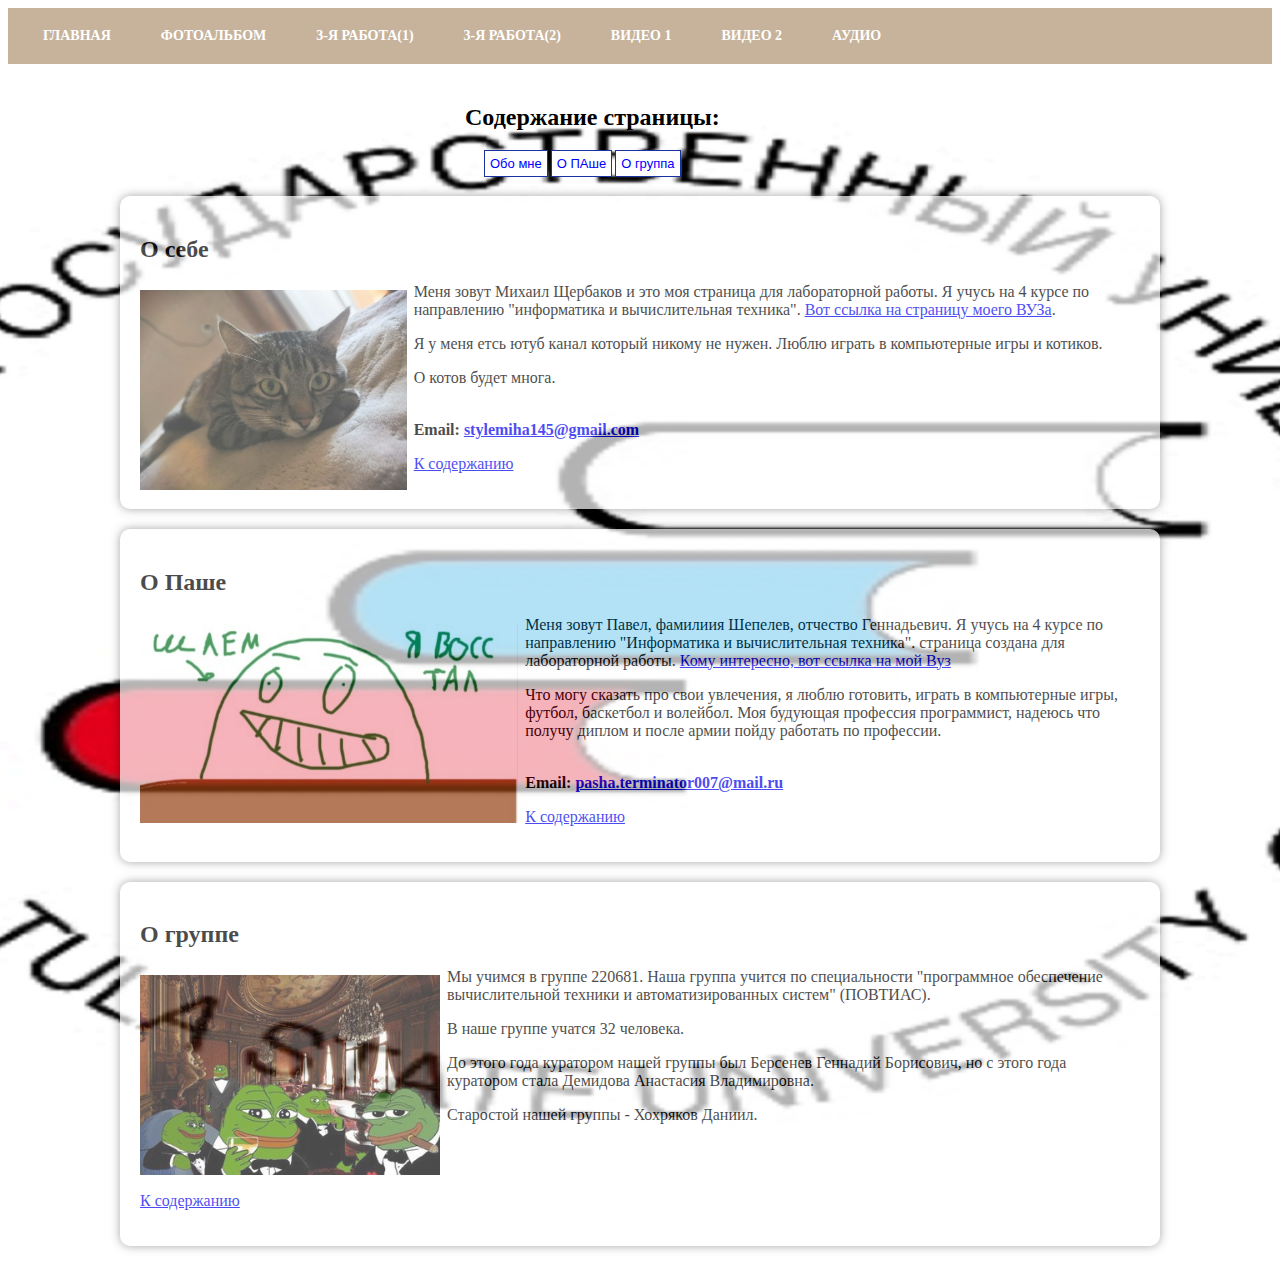
<file: web/index.html>
<!DOCTYPE html>
<html>
<head>
  <meta charset="utf-8" />
  <link rel="stylesheet" type="text/css" href="style.css">
  <style>
		body{
			 background-image: url(tsutula21.jpg);
       background-repeat: no-repeat;
       background-position: center center;
  
		}
	</style>
  <title>2 задание</title>
</head>
<body>
  <main>
    <header>
      <nav id="menu1">
        <ul>
          <li><a href="index.html">Главная</a></li>
          <li><a href="album.html">Фотоальбом</a></li>
          <li><a href="table.html">3-я работа(1)</a></li>
          <li><a href="album2.html">3-я работа(2)</a></li>
          <li><a href="video1.html">Видео 1</a></li>
          <li><a href="video2.html">Видео 2</a></li>
          <li><a href="audio.html">Аудио</a></li>
        </ul>
      </nav>
    </header>
    <div id="content">
      <h2>Содержание страницы:</h2>
    <ul>
      <li><a href=#about_me>Обо мне</a></li>
      <li><a href=#about_notme> О ПАше</a></li>
      <li><a href=#about_group>О группа</a></li>
    </ul>
  </div>
  <div class="clearfix"></div>
    <div class="post">
      <h2 id="about_me">О себе</h2>
    <img  src="x9abfdDWRYE.jpg" alt="мое фото">
    <p>
      Меня зовут Михаил Щербаков и это моя страница для лабораторной работы. Я учусь на 4 курсе по направлению "информатика и вычислительная техника". <a href="https://tsu.tula.ru/">Вот ссылка на страницу моего ВУЗа</a>.</p>
    <p>Я у меня етсь ютуб канал который никому не нужен. Люблю играть в компьютерные игры и котиков.</p>
    <p>О котов будет многа.</p>
    <br><strong>Email: <a href="mailto:stylemiha145@gmail.com">stylemiha145@gmail.com</a></strong>
    <p><a href=#content>К содержанию</a></p>
    </div>
    <div class="post">
      <h2 id="about_me">О Паше</h2>
    <img  src="0fPwrlQ7B6k.jpg" alt="мое фото">
    <p>
      Меня зовут Павел, фамилиия Шепелев, отчество Геннадьевич. Я учусь на 4 курсе по направлению "Информатика и вычислительная техника". 
      страница создана для лабораторной работы. <a href="https://tsu.tula.ru/" target="_blank">Кому интересно, вот ссылка на мой Вуз</a>
  </p>
  <p>
      Что могу сказать про свои увлечения, я люблю готовить, играть в компьютерные игры, футбол, баскетбол и волейбол.
      Моя будующая профессия программист, надеюсь что получу диплом и после армии пойду работать по профессии.
  </p>
  <br><strong>Email: <a href="mailto:pasha.terminator007@mail.ru" target="_blank">pasha.terminator007@mail.ru</a></strong>
    <p><a href=#content>К содержанию</a></p>
    </div>
    <div class="post">
      <h2 id="about_тщеьу">О группе</h2>
      <img src="GSzh6ZDA7Ow.jpg" alt="фото группы из вк">
    <p>
      Мы учимся в группе 220681. Наша группа учится по специальности "программное обеспечение вычислительной техники и автоматизированных систем" (ПОВТИАС).</p>
      <p>В наше группе учатся 32 человека.</p>
      <p>До этого года куратором нашей группы был Берсенев Геннадий Борисович, но с этого года куратором стала Демидова Анастасия Владимировна.</p>
      <p>Старостой нашей группы - Хохряков Даниил.</p><br><br>
    <p><a href=#content>К содержанию</a></p>
    </div>
  </main>
</body>
</html>
</file>
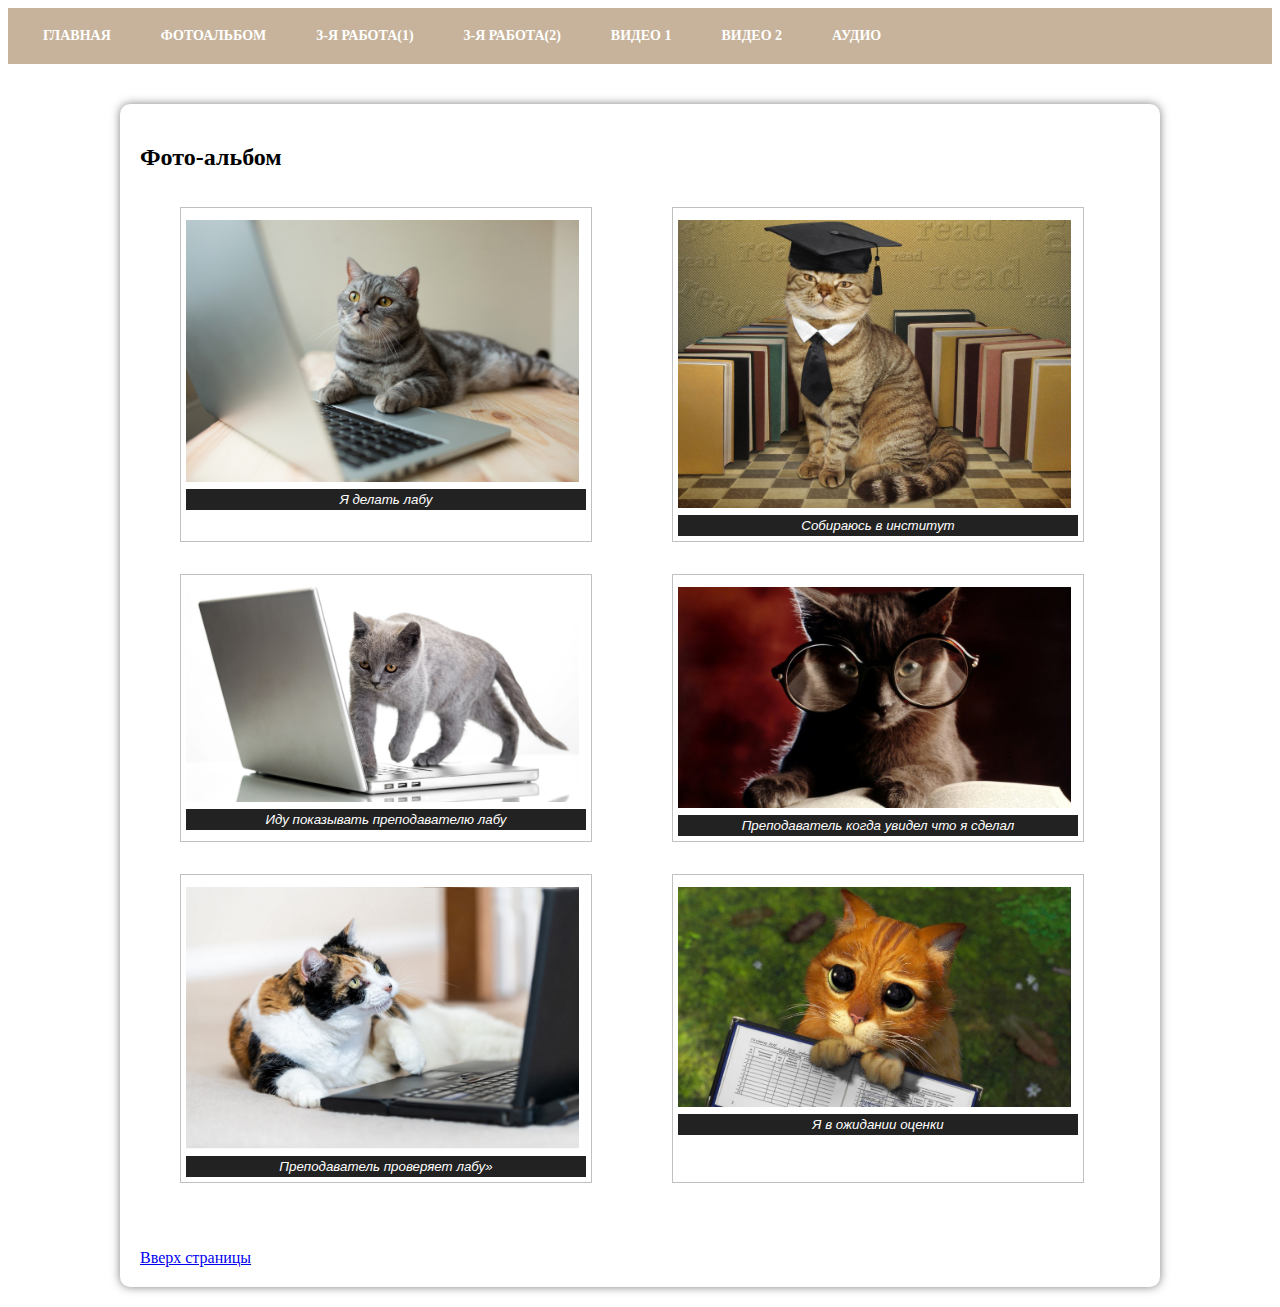
<file: web/album.html>
<!DOCTYPE html>
<html>
<head>
  <meta charset="utf-8" />
  <link rel="stylesheet" type="text/css" href="style.css">
  <title>2 задание</title>
</head>
<body>
  <main>
    <header>
      <nav id="menu1">
        <ul>
          <li><a href="index.html">Главная</a></li>
          <li><a href="album.html">Фотоальбом</a></li>
          <li><a href="table.html">3-я работа(1)</a></li>
          <li><a href="album2.html">3-я работа(2)</a></li>
          <li><a href="video1.html">Видео 1</a></li>
          <li><a href="video2.html">Видео 2</a></li>
          <li><a href="audio.html">Аудио</a></li>
        </ul>
      </nav>
    </header>
    <div class="postt">
      <h2 id="top">Фото-альбом</h2>
      <div id="gallery-line">
        <figure>
          <img src="AdobeStock.jpg" alt="Фото котов">
          <figcaption>Я делать лабу</figcaption>
        </figure>
        <figure>
          <img src="Clevercat.jpg" alt="Автохромные снимки">
          <figcaption>Собираюсь в институт</figcaption>
        </figure>
        <figure>
          <img src="Cats_Laptops.jpg" alt="Фотография Федора Зеленкова">
          <figcaption>Иду показывать преподавателю лабу</figcaption>
        </figure>
        <figure>
          <img src="куда нибудь в преподаватели.jpg" alt="Фотография Федора Зеленкова">
          <figcaption>Преподаватель когда увидел что я сделал</figcaption>
        </figure>
        <figure>
          <img src="rawImage.jpg" alt="Евгений Канаев">
          <figcaption>Преподаватель проверяет лабу»</figcaption>
        </figure>
        <figure>
          <img src="tekyshchaya yspevaemost.jpg" alt="Евгений Канаев">
          <figcaption>Я в ожидании оценки</figcaption>
        </figure>
      </div>
      <a href="#top">Вверх страницы</a>
    </div>
  </main>
</body>
</html>
</file>
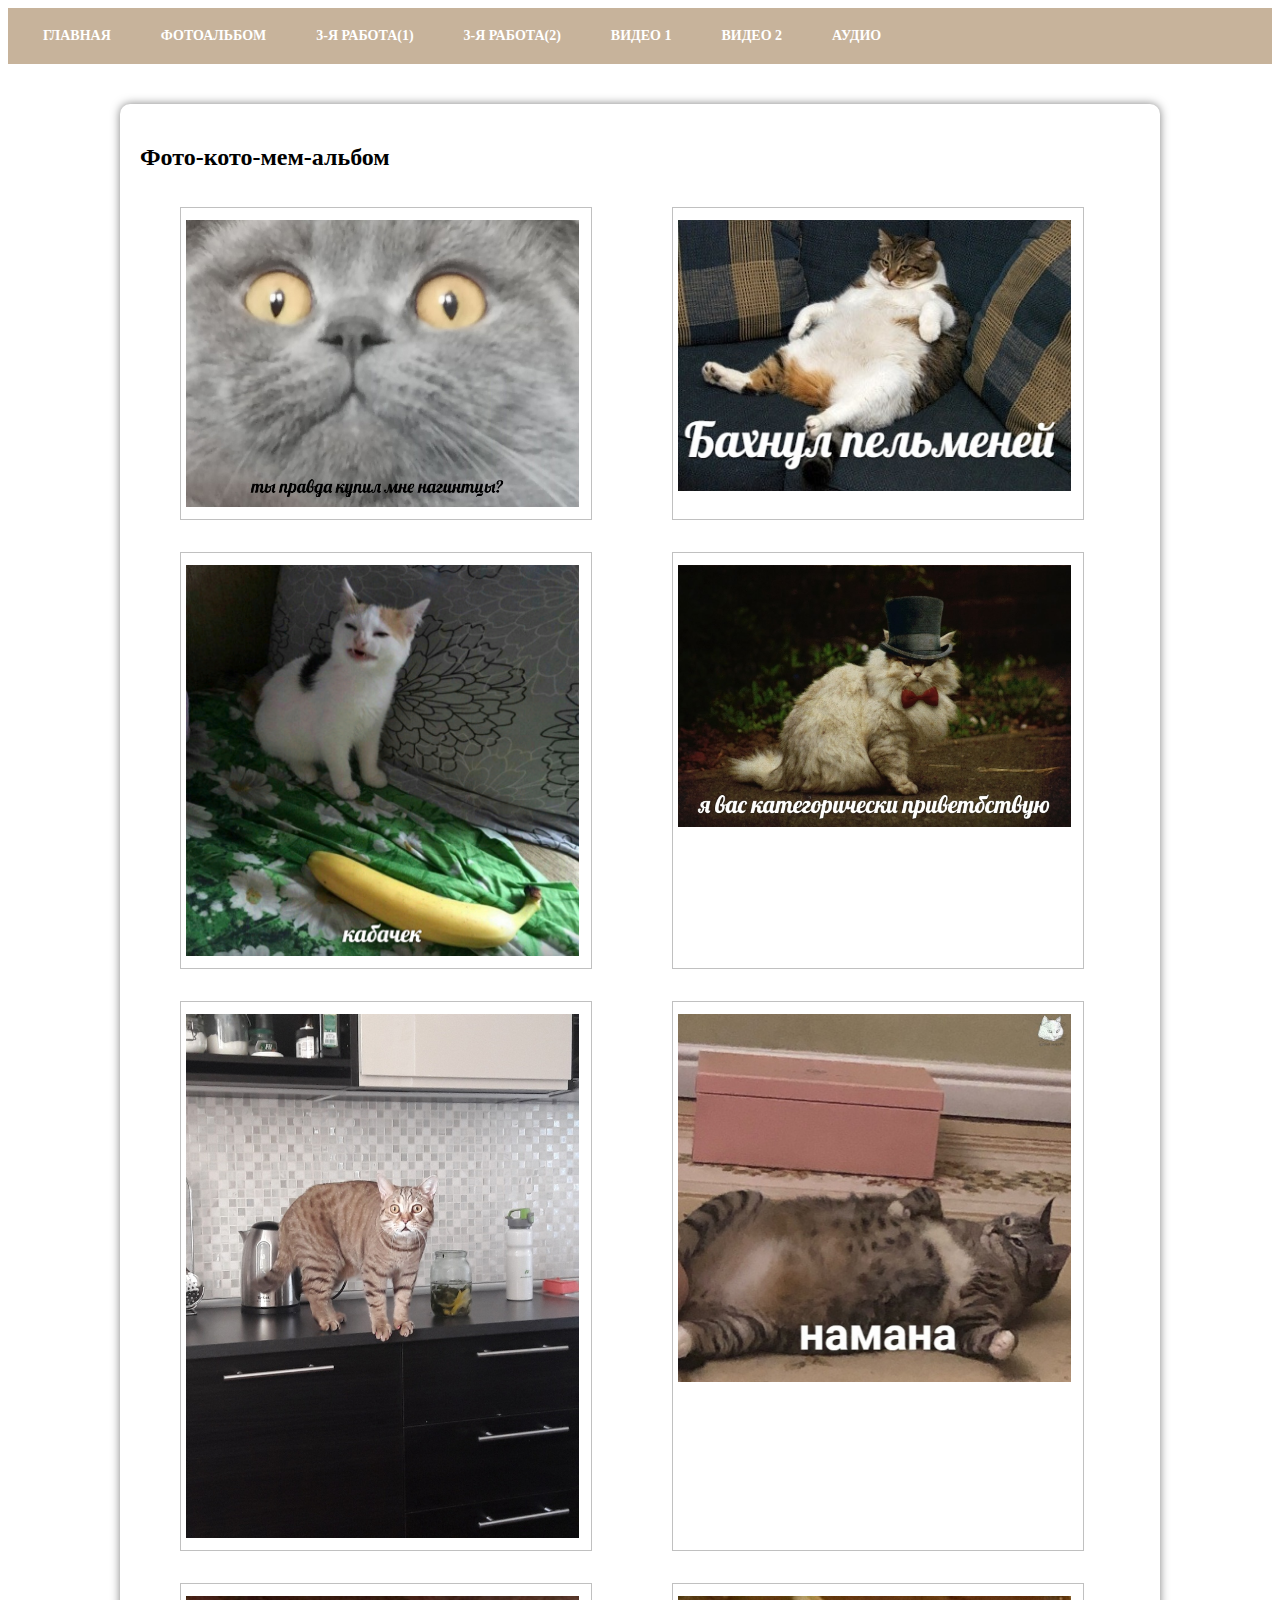
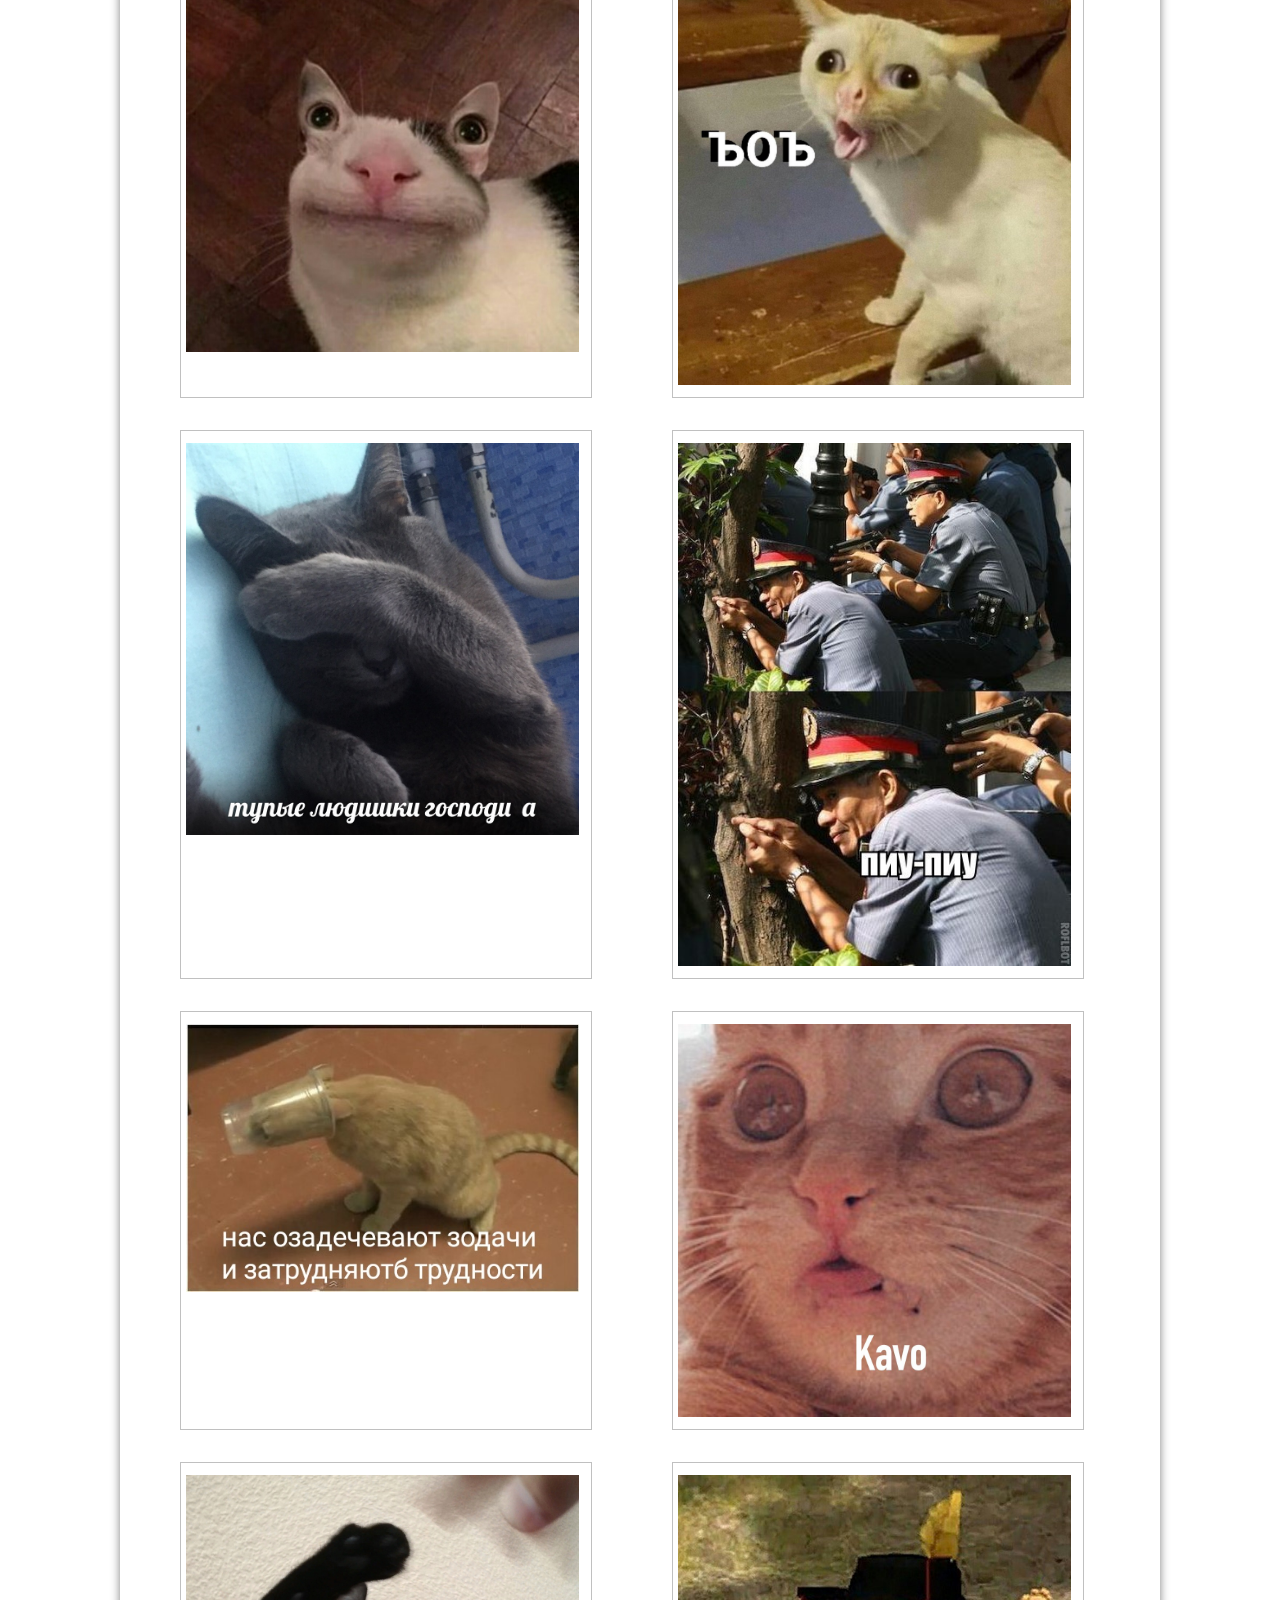
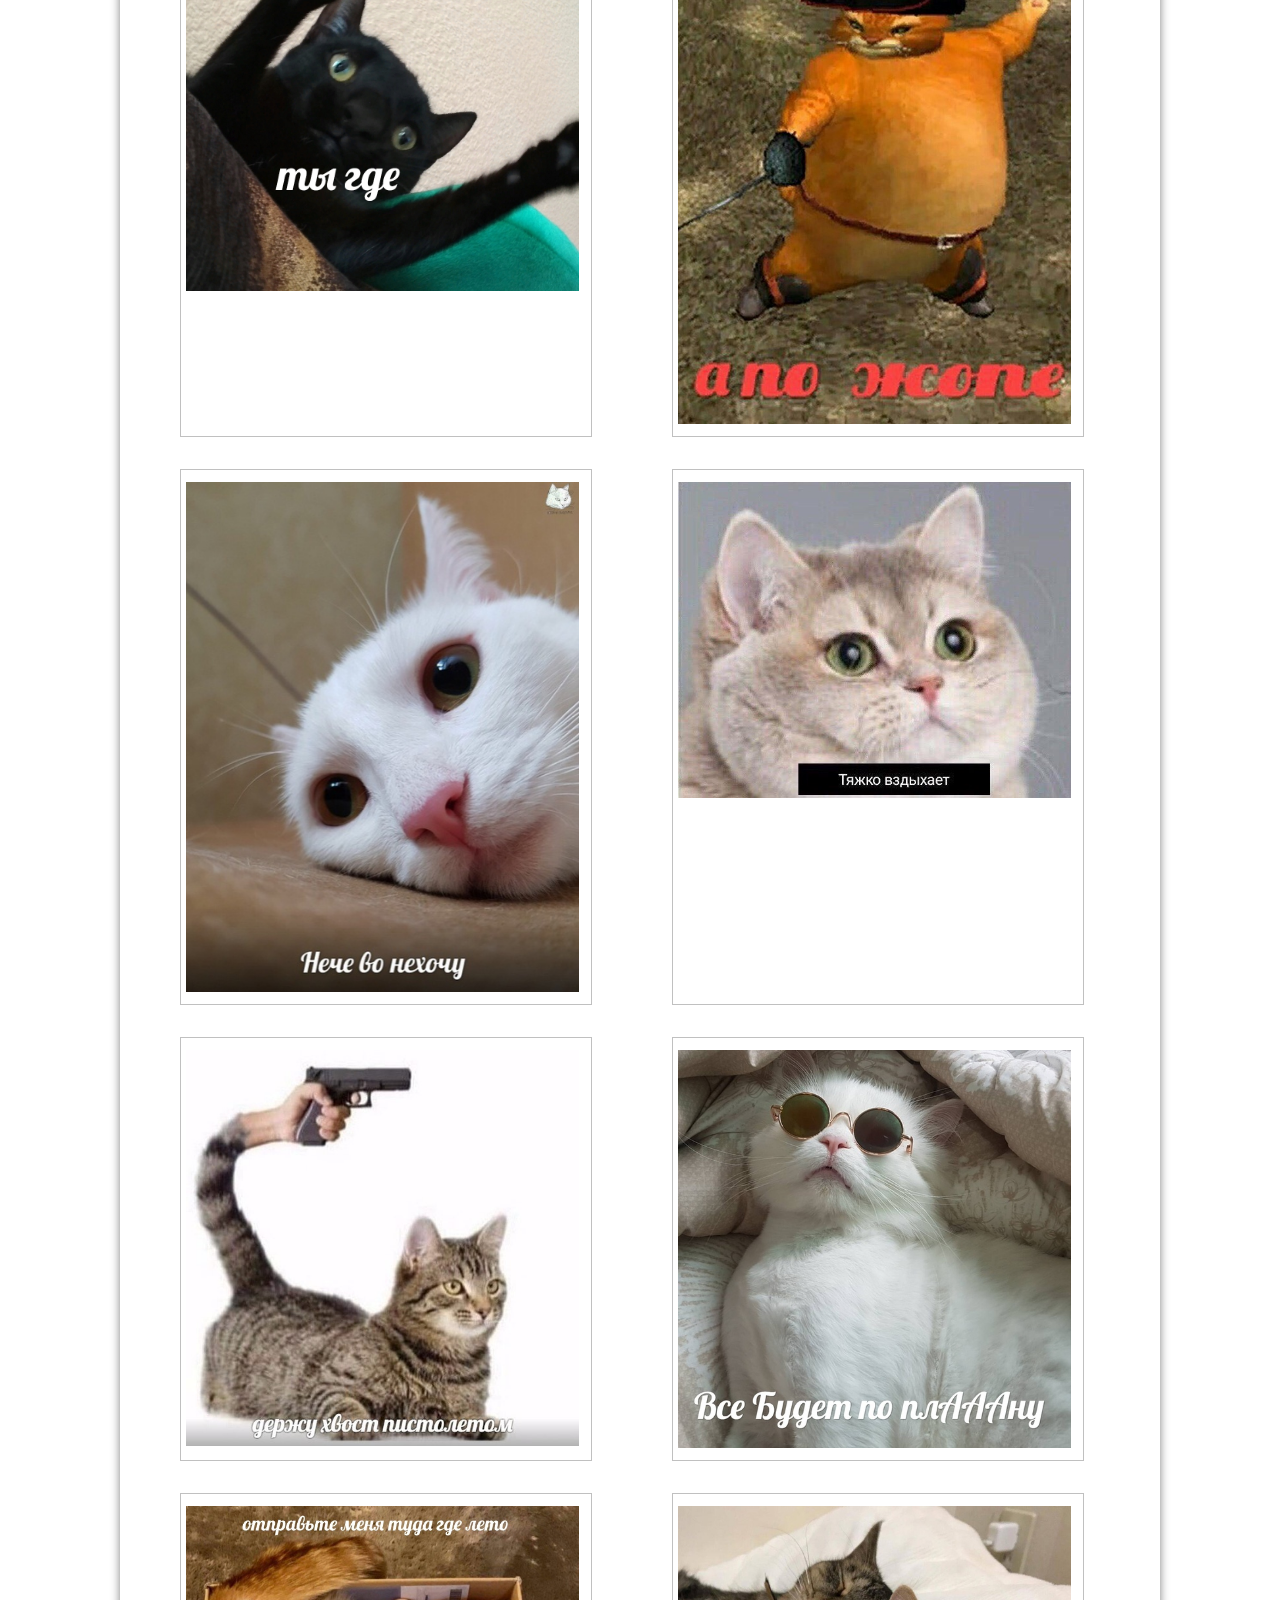
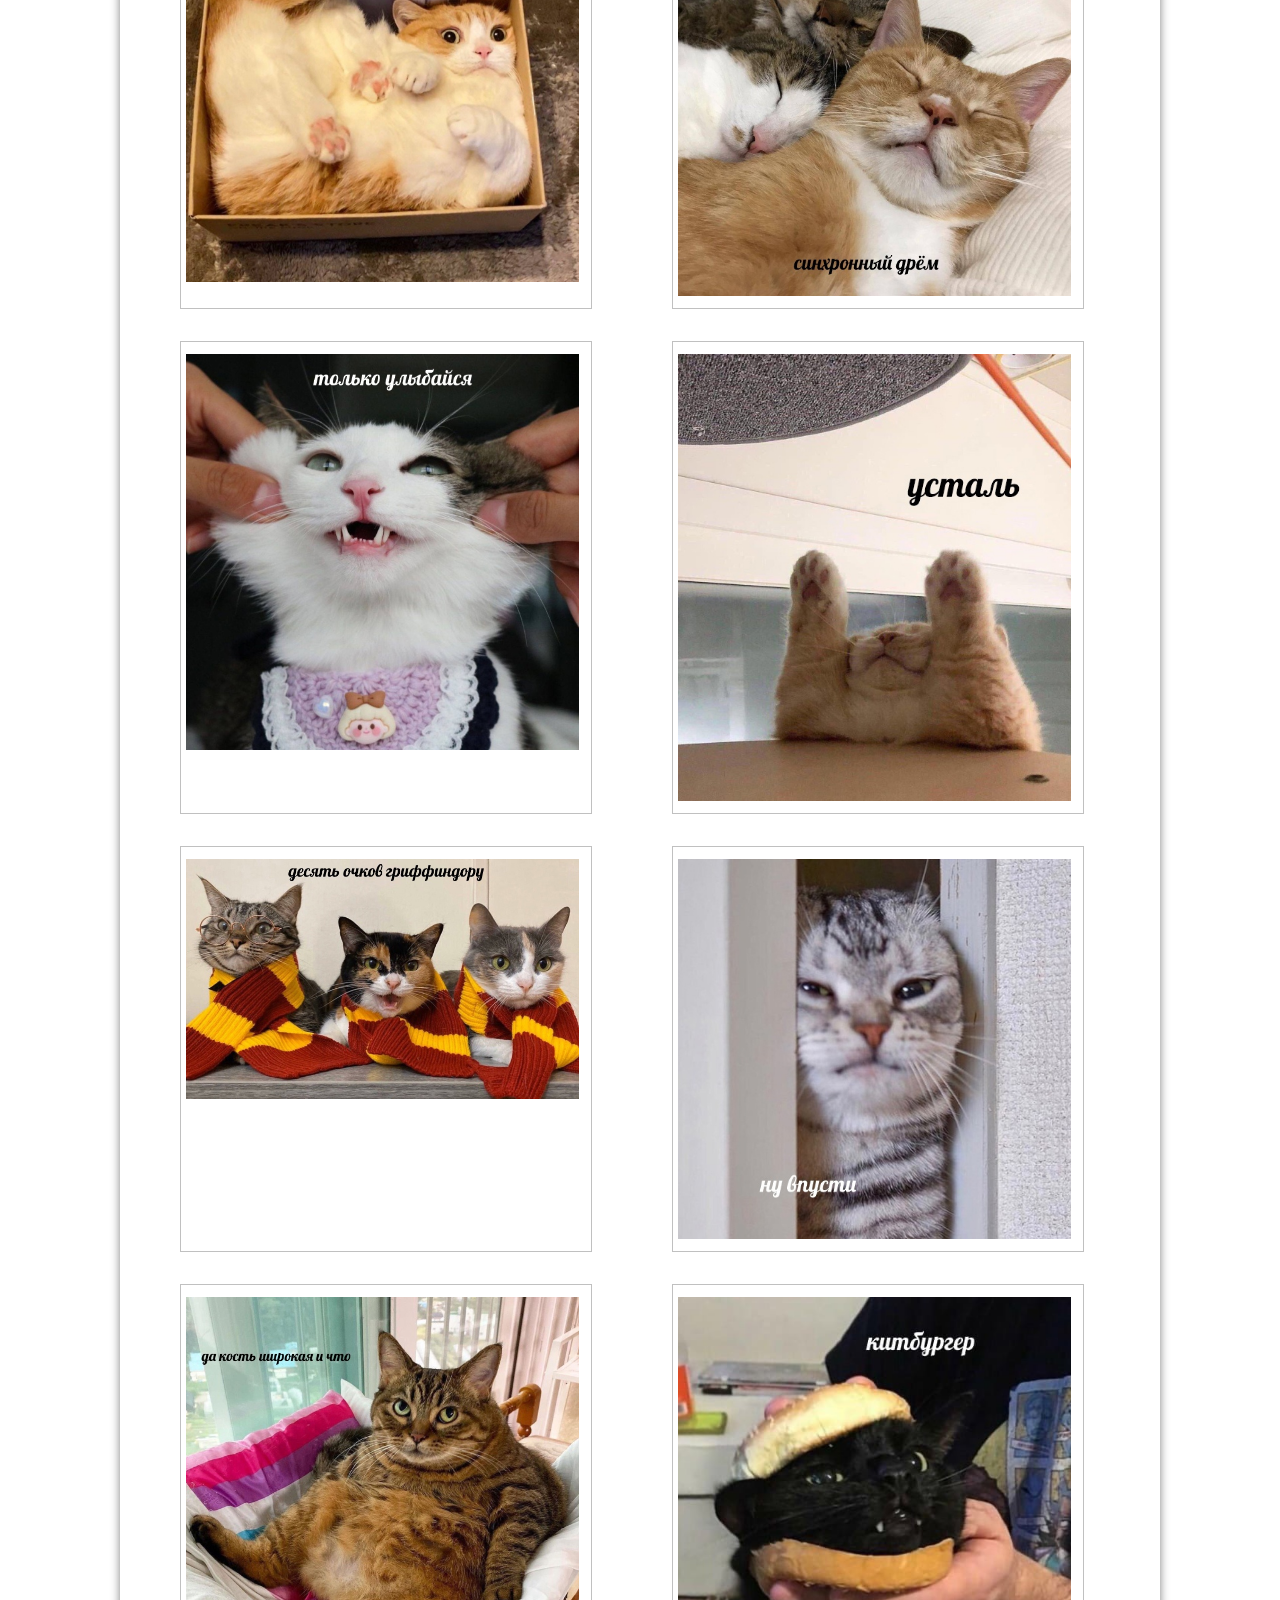
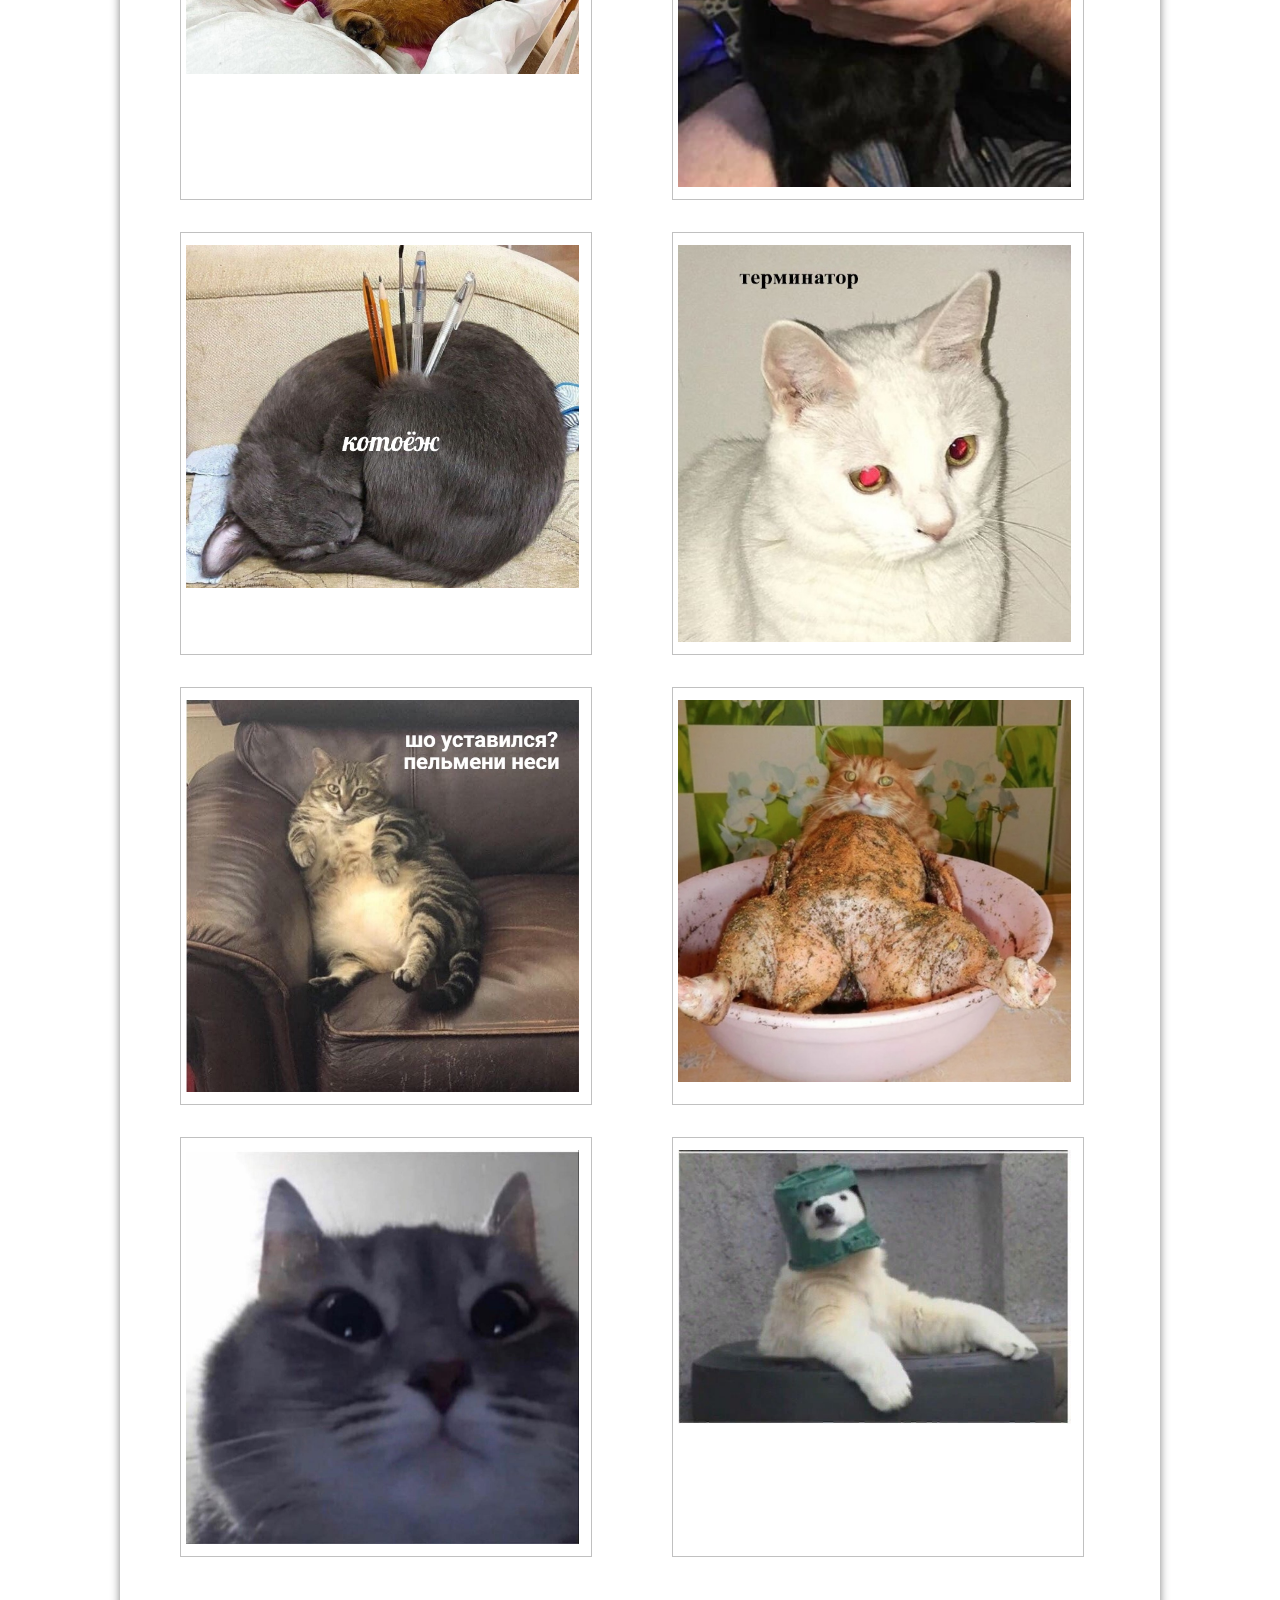
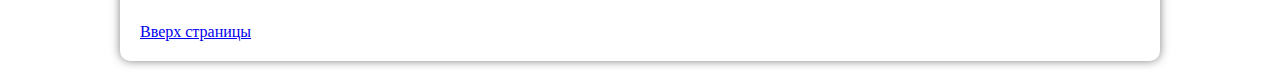
<file: web/album2.html>
<!DOCTYPE html>
<html>
<head>
  <meta charset="utf-8" />
  <link rel="stylesheet" type="text/css" href="style.css">
  <title>2 задание</title>
</head>
<body>
  <main>
    <header>
      <nav id="menu1">
        <ul>
          <li><a href="index.html">Главная</a></li>
          <li><a href="album.html">Фотоальбом</a></li>
          <li><a href="table.html">3-я работа(1)</a></li>
          <li><a href="album2.html">3-я работа(2)</a></li>
          <li><a href="video1.html">Видео 1</a></li>
          <li><a href="video2.html">Видео 2</a></li>
          <li><a href="audio.html">Аудио</a></li>
        </ul>
      </nav>
    </header>
    <div class="postt">
      <h2 id="top">Фото-кото-мем-альбом</h2>
      <div id="gallery-line">
        <figure>
          <img src="1.jpg" alt="Мемы с котами">
        </figure>
        <figure>
          <img src="2.jpg" alt="Мемы с котами">
        </figure>
        <figure>
          <img src="3.jpg" alt="Мемы с котами">
        </figure>
        <figure>
          <img src="4.jpg" alt="Мемы с котами">
        </figure>
        <figure>
          <img src="5.jpg" alt="Мемы с котами">
        </figure>

        <figure>
          <img src="6.jpg" alt="Мемы с котами">
        </figure>
        <figure>
          <img src="7.jpg" alt="Мемы с котами">
        </figure>
        <figure>
          <img src="8.jpg" alt="Мемы с котами">
        </figure>
        <figure>
          <img src="9.jpg" alt="Мемы с котами">
        </figure>
        <figure>
          <img src="10.jpg" alt="Мемы с котами">
        </figure>

        <figure>
          <img src="11.jpg" alt="Мемы с котами">
        </figure>
        <figure>
          <img src="12.jpg" alt="Мемы с котами">
        </figure>
        <figure>
          <img src="13.jpg" alt="Мемы с котами">
        </figure>
        <figure>
          <img src="14.jpg" alt="Мемы с котами">
        </figure>
        <figure>
          <img src="15.jpg" alt="Мемы с котами">
        </figure>

        <figure>
          <img src="16.jpg" alt="Мемы с котами">
        </figure>
        <figure>
          <img src="17.jpg" alt="Мемы с котами">
        </figure>
        <figure>
          <img src="18.jpg" alt="Мемы с котами">
        </figure>
        <figure>
          <img src="19.jpg" alt="Мемы с котами">
        </figure>
        <figure>
          <img src="20.jpg" alt="Мемы с котами">
        </figure>
        <figure>
          <img src="21.jpg" alt="Мемы с котами">
        </figure>

        <figure>
          <img src="22.jpg" alt="Мемы с котами">
        </figure>
        <figure>
          <img src="23.jpg" alt="Мемы с котами">
        </figure>
        <figure>
          <img src="24.jpg" alt="Мемы с котами">
        </figure>
        <figure>
          <img src="25.jpg" alt="Мемы с котами">
        </figure>
        <figure>
          <img src="26.jpg" alt="Мемы с котами">
        </figure>

        <figure>
          <img src="27.jpg" alt="Мемы с котами">
        </figure>
        <figure>
          <img src="28.jpg" alt="Мемы с котами">
        </figure>
        <figure>
          <img src="29.jpg" alt="Мемы с котами">
        </figure>
        <figure>
          <img src="30.jpg" alt="Мемы с котами">
        </figure>
        <figure>
          <img src="31.jpg" alt="Мемы с котами">
        </figure>

        <figure>
          <img src="32.jpg" alt="Мемы с котами">
        </figure>
      </div>
      <a href="#top">Вверх страницы</a>
    </div>
  </main>
</body>
</html>
</file>
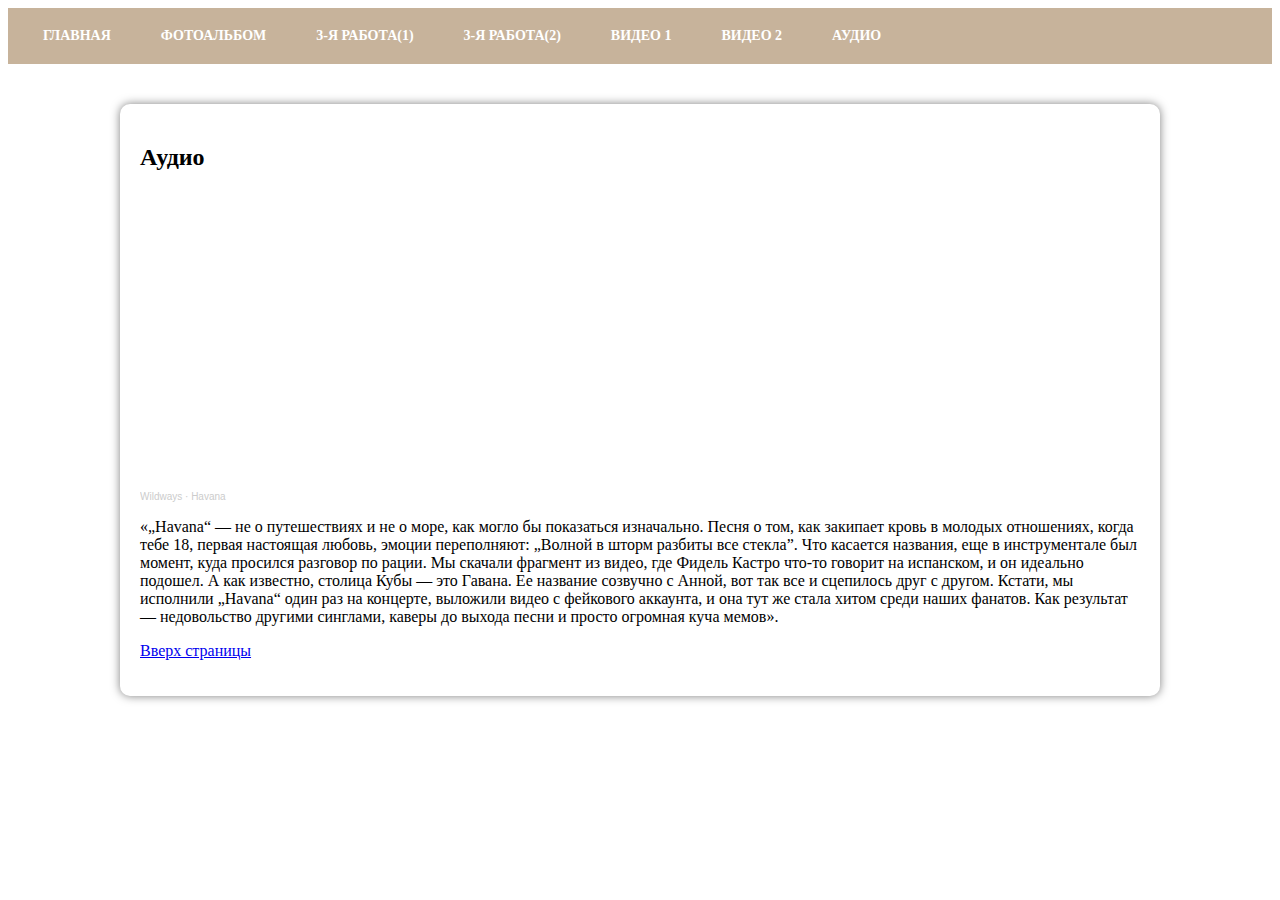
<file: web/audio.html>
<!DOCTYPE html>
<html>
<head>
  <meta charset="utf-8" />
  <link rel="stylesheet" type="text/css" href="style.css">
  <title>2 задание</title>
</head>
<body>
  <main>
    <header>
      <nav id="menu1">
        <ul>
          <li><a href="index.html">Главная</a></li>
          <li><a href="album.html">Фотоальбом</a></li>
          <li><a href="table.html">3-я работа(1)</a></li>
          <li><a href="album2.html">3-я работа(2)</a></li>
          <li><a href="video1.html">Видео 1</a></li>
          <li><a href="video2.html">Видео 2</a></li>
          <li><a href="audio.html">Аудио</a></li>
        </ul>
      </nav>
    </header>
    <div class="postt">
      <h2 id="top">Аудио</h2>
      <iframe width="100%" height="300" scrolling="no" frameborder="no" allow="autoplay" src="https://w.soundcloud.com/player/?url=https%3A//api.soundcloud.com/tracks/916521062&color=%23ff5500&auto_play=false&hide_related=false&show_comments=true&show_user=true&show_reposts=false&show_teaser=true&visual=true"></iframe><div style="font-size: 10px; color: #cccccc;line-break: anywhere;word-break: normal;overflow: hidden;white-space: nowrap;text-overflow: ellipsis; font-family: Interstate,Lucida Grande,Lucida Sans Unicode,Lucida Sans,Garuda,Verdana,Tahoma,sans-serif;font-weight: 100;"><a href="https://soundcloud.com/wildways" title="Wildways" target="_blank" style="color: #cccccc; text-decoration: none;">Wildways</a> · <a href="https://soundcloud.com/wildways/havana" title="Havana" target="_blank" style="color: #cccccc; text-decoration: none;">Havana</a></div>
      <p>«„Havana“ — не о путешествиях и не о море, как могло бы показаться изначально. Песня о том, как закипает кровь в молодых отношениях, когда тебе 18, первая настоящая любовь, эмоции переполняют: „Волной в шторм разбиты все стекла”. Что касается названия, еще в инструментале был момент, куда просился разговор по рации. Мы скачали фрагмент из видео, где Фидель Кастро что-то говорит на испанском, и он идеально подошел. А как известно, столица Кубы — это Гавана. Ее название созвучно с Анной, вот так все и сцепилось друг с другом. Кстати, мы исполнили „Havana“ один раз на концерте, выложили видео с фейкового аккаунта, и она тут же стала хитом среди наших фанатов. Как результат — недовольство другими синглами, каверы до выхода песни и просто огромная куча мемов».</p>
      <p><a href=#top>Вверх страницы</a></p>
    </div>
  </main>
</body>
</html>
</file>
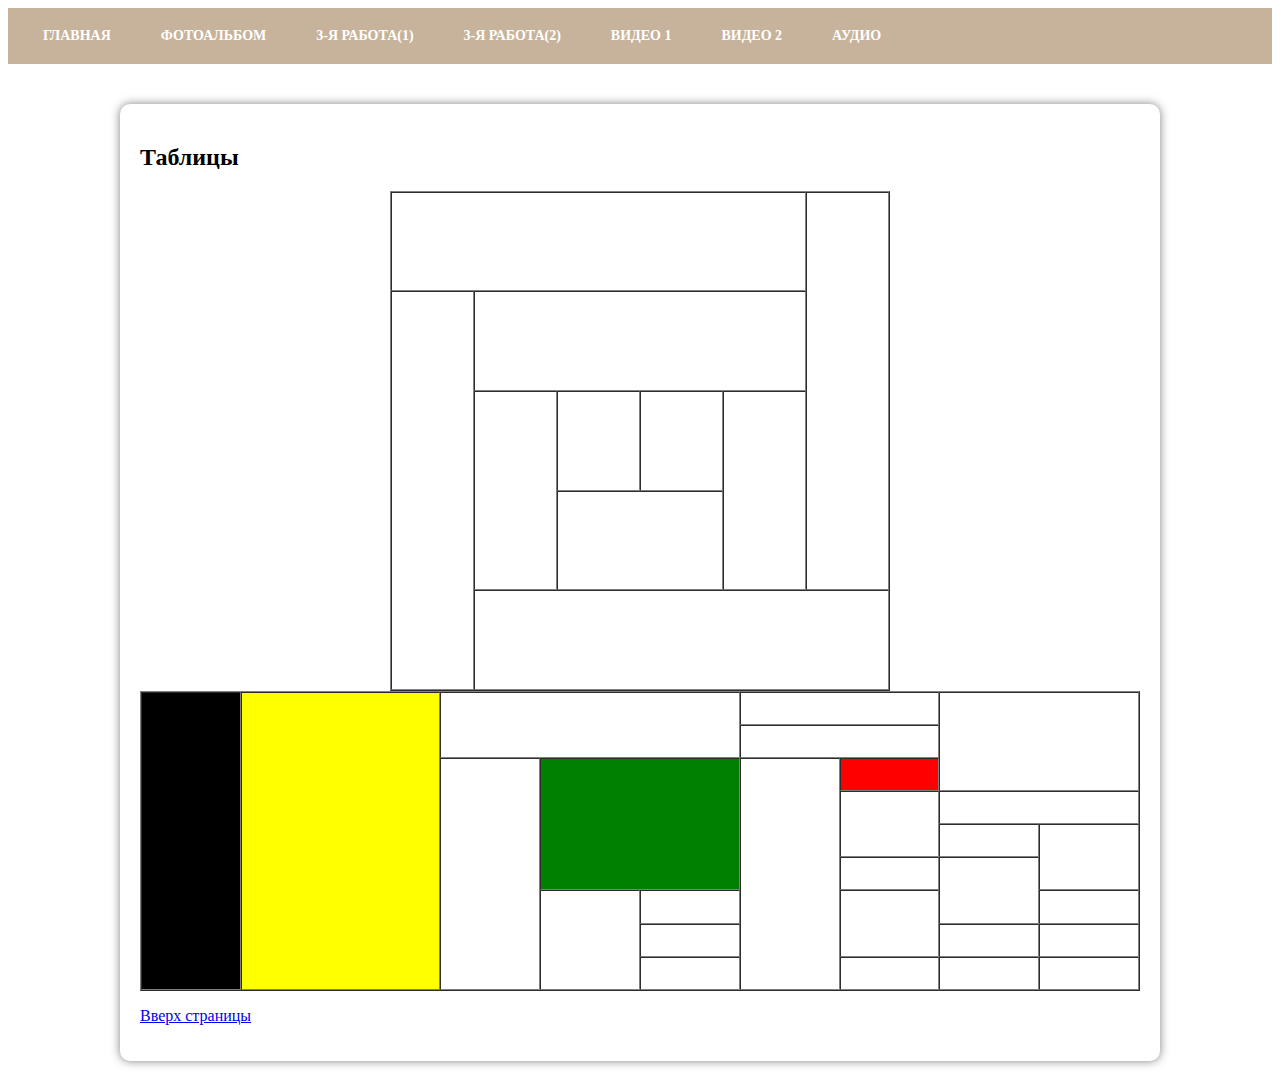
<file: web/table.html>
<!DOCTYPE html>
<html>
<head>
  <meta charset="utf-8" />
  <link rel="stylesheet" type="text/css" href="style.css">
  <title>2 задание</title>
</head>
<body>
  <main>
    <header>
      <nav id="menu1">
        <ul>
          <li><a href="index.html">Главная</a></li>
          <li><a href="album.html">Фотоальбом</a></li>
          <li><a href="table.html">3-я работа(1)</a></li>
          <li><a href="album2.html">3-я работа(2)</a></li>
          <li><a href="video1.html">Видео 1</a></li>
          <li><a href="video2.html">Видео 2</a></li>
          <li><a href="audio.html">Аудио</a></li>
        </ul>
      </nav>
    </header>
    <div class="postt">
      <h2 id="top">Таблицы</h2>
      <table width="500" height=500 border="1" align="center" cellspacing="0">
        <tr> <td colspan=5/> <td rowspan=4 /></tr>
        <tr> <td rowspan=4/> <td colspan=4 /> </tr>
        <tr> <td rowspan=2/> <td/> <td/> <td rowspan=2/> </tr>
        <tr> <td colspan=2/> </tr>
        <tr> <td colspan=5/> </tr>
      </table>
      <table height="300px" width="100%" border="1" align="center" cellspacing="0">
        <col width=10%>
        <col width=10%>
        <col width=10%>
        <col width=10%>
        <col width=10%>
        <col width=10%>
        <col width=10%>
        <col width=10%>
        <col width=10%>
        <col width=10%>
        <tr>
          <td rowspan=14 bgcolor=#000000 />
          <td rowspan=14 colspan=2 bgcolor=yellow />
          <td rowspan=5 colspan=3 />
          <td colspan=2 />
          <td rowspan=7 colspan=2 />
        </tr>
        <tr>
          <td rowspan=3 colspan=2 td>
        </tr>

        <tr> </tr>
        <tr> </tr>
        <tr>
          <td rowspan=10 />
          <td rowspan=2 bgcolor=#FF0000 />
        </tr>

        <tr>
          <td i rowspan=9 />
          <td rowspan=5 colspan=2 bgcolor=green />
        </tr>

        <tr>
          <td rowspan=3 />
        </tr>
        <tr>
          <td colspan=2 />
        </tr>
        <tr>
          <td />
          <td id=21 rowspan=3 />
        </tr>
        <tr>
          <td />
          <td id=22 rowspan=3 />
        </tr>
        <tr>
          <td rowspan=4 />
          <td rowspan=2 />
          <td id=17 rowspan=3 />
        </tr>
        <tr>
          <td />
        </tr>
        <tr>
          <td />
          <td />
          <td />
        </tr>
        <tr>
          <td />
          <td />
          <td />
          <td />
        </tr>
      </table>
      <p><a href=#top>Вверх страницы</a></p>
    </div>
  </main>
</body>
</html>
</file>
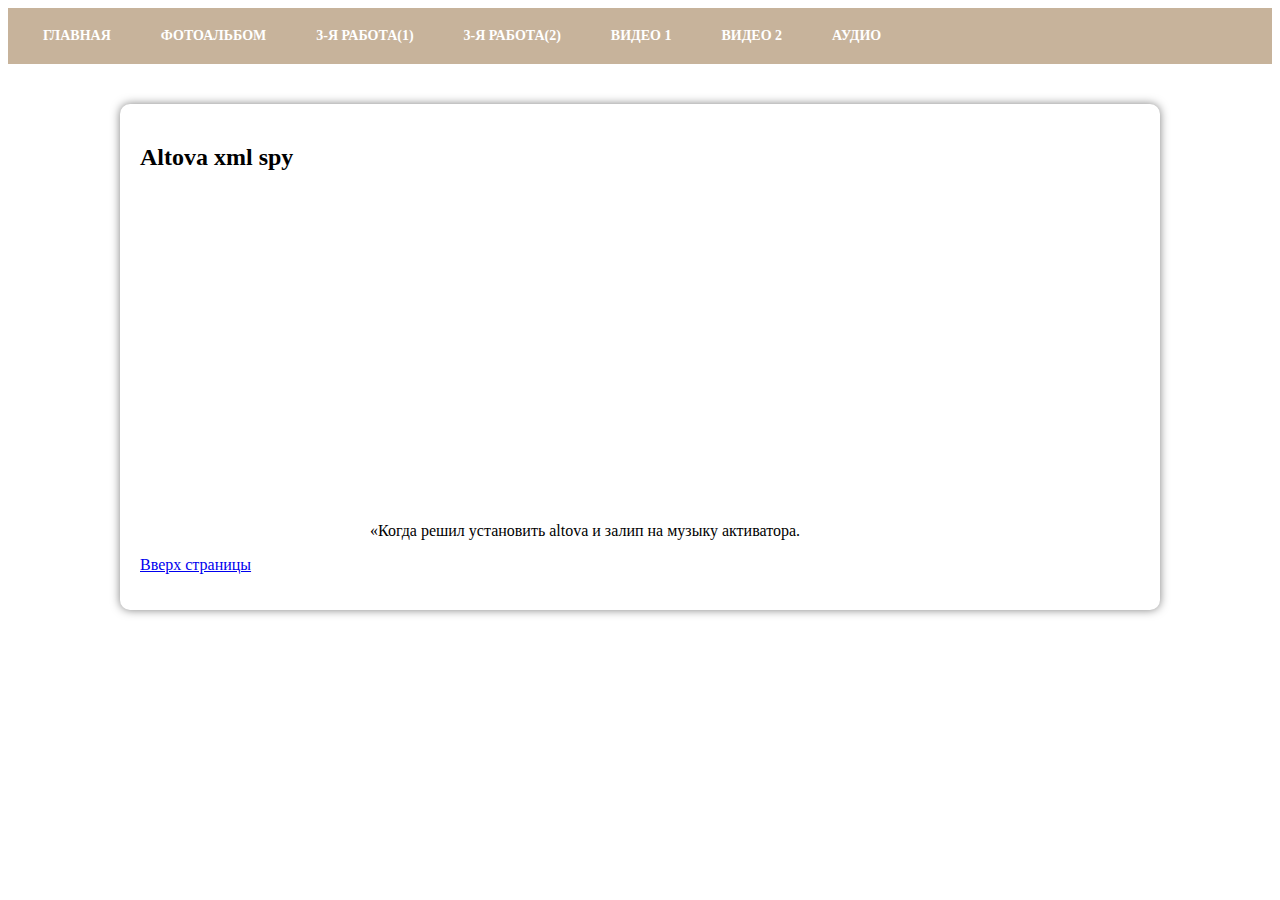
<file: web/video1.html>
<!DOCTYPE html>
<html>
<head>
  <meta charset="utf-8" />
  <link rel="stylesheet" type="text/css" href="style.css">
  <title>2 задание</title>
</head>
<body>
  <main>
    <header>
      <nav id="menu1">
        <ul>
          <li><a href="index.html">Главная</a></li>
          <li><a href="album.html">Фотоальбом</a></li>
          <li><a href="table.html">3-я работа(1)</a></li>
          <li><a href="album2.html">3-я работа(2)</a></li>
          <li><a href="video1.html">Видео 1</a></li>
          <li><a href="video2.html">Видео 2</a></li>
          <li><a href="audio.html">Аудио</a></li>
        </ul>
      </nav>
    </header>
    <div class="postt">
      <h2 id="top">Altova xml spy</h2>
      <iframe width="560" height="315" src="https://www.youtube.com/embed/cvJf2S4ESUI" title="YouTube video player" frameborder="0" allow="accelerometer; autoplay; clipboard-write; encrypted-media; gyroscope; picture-in-picture" allowfullscreen></iframe>
      <p class="description">«Когда решил установить altova  и залип на музыку активатора.</p>
      <p><a href=#top>Вверх страницы</a></p>
    </div>
  </main>
</body>
</html>
</file>
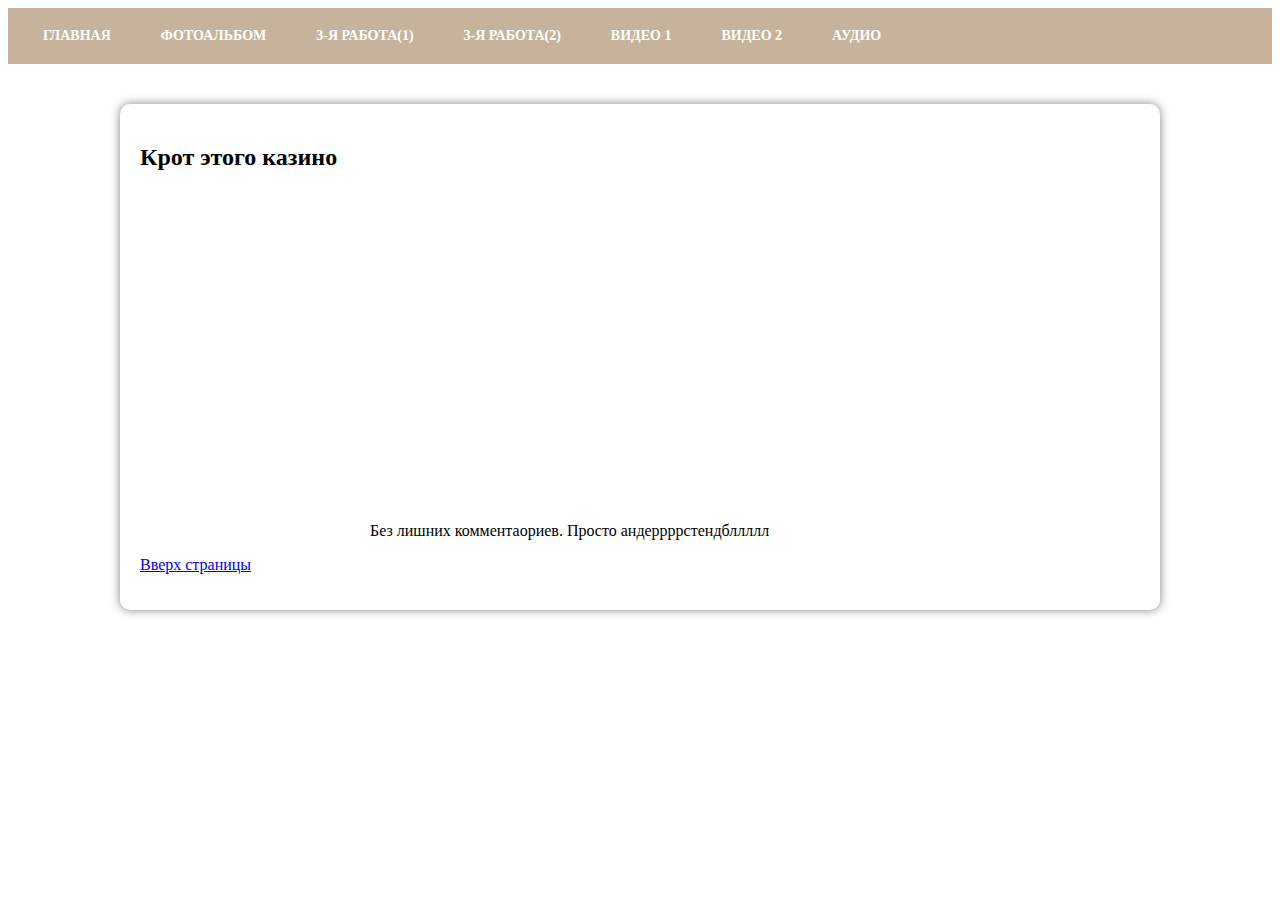
<file: web/video2.html>
<!DOCTYPE html>
<html>
<head>
  <meta charset="utf-8" />
  <link rel="stylesheet" type="text/css" href="style.css">
  <title>2 задание</title>
</head>
<body>
  <main>
    <header>
      <nav id="menu1">
        <ul>
          <li><a href="index.html">Главная</a></li>
          <li><a href="album.html">Фотоальбом</a></li>
          <li><a href="table.html">3-я работа(1)</a></li>
          <li><a href="album2.html">3-я работа(2)</a></li>
          <li><a href="video1.html">Видео 1</a></li>
          <li><a href="video2.html">Видео 2</a></li>
          <li><a href="audio.html">Аудио</a></li>
        </ul>
      </nav>
    </header>
    <div class="postt">
      <h2 id="top">Крот этого казино</h2>
      <iframe width="560" height="315" src="https://www.youtube.com/embed/JMN12lHIGsc" title="YouTube video player" frameborder="0" allow="accelerometer; autoplay; clipboard-write; encrypted-media; gyroscope; picture-in-picture" allowfullscreen></iframe>
      <p class="description">Без лишних комментаориев. Просто андеррррстендбллллл</p>
      <p><a href=#top>Вверх страницы</a></p>
    </div>
  </main>
</body>
</html>
</file>
<file: web/style.css>
.post img{
	float:left; /* Выравнивание по левому краю */
    margin: 7px 7px 7px 0; /* Отступы вокруг картинки */
    height: 200px;
}
.post{
	background-color: white;
  	padding: 20px;
  	border-radius: 10px;
  	margin-bottom: 20px;
  	width: 1000px;
  	margin-left: auto;
    margin-right: auto;
    box-shadow: 0 0 10px rgba(0,0,0,0.5);
  }
/*main {
  background-image: url(tsutula21.jpg);
  background-repeat: no-repeat;
  background-position: center center;
  
}*/
#content li {
  float: left;
  list-style: none;
  margin-right: 5px;
  font: 13px Arial;
  outline: 1px solid #a28e1a;
  background-color: white;
}
#content a{
	padding: 5px;
  display: block;
  text-decoration: none;
}
#content li {
  float: left;
  list-style: none;
  margin-right: 5px;
  margin-bottom:20px;
  font: 13px Arial;
  outline: 1px solid #1a31a2;
}
#content a:hover {
  color: red;
}
.clearfix {
  clear: both;
}
#content {
  margin-bottom: 20px;
}
#content h2, ul{
	width: 350px;
  	margin-left: auto;
    margin-right: auto;
}
#content a:link,
a:visited {
  color: blue;
  text-decoration: none;
  display: block;
}
.post ol{
	overflow: hidden;
}
#menu1{
    position: relative;
    display: block;
    width: 100%;
    height: auto;
    z-index: 10;
}

#menu1 ul{
	position: relative;
	display: block;
	margin: 0px;
	padding: 0px;
	width: 100%;
	height: auto;
	list-style: none;
}

#menu1 > ul::after{
	display: block;
	width: 100%;
	height: 0px;
	clear: both;
	content: " ";
}

#menu1 ul li{
	position: relative;
	display: block;
	float: left;
	width: auto;
	height: auto;
}

#menu1 ul li a{
	display: block;
	padding: 9px 25px 0px 25px;
	font-size: 14px;
	line-height: 1.3em;
	text-decoration: none;
	font-weight: bold;
	text-transform: uppercase;
	height: 36px;
	box-sizing: border-box;
	color: white;
}
header {
  background-color: #c7b39b;
  padding: 10px;
  margin-bottom: 40px;
}

figure {
    border: thin #c0c0c0 solid;
    display: flex;
    flex-flow: column;
    padding: 5px;
    max-width: 40%;
}

#gallery-line img {
    max-width: 100%;
    height: auto;
}

figcaption {
    background-color: #222;
    color: #fff;
    font: italic smaller sans-serif;
    padding: 3px;
    text-align: center;
}
#gallery-line {
    margin-bottom: 50px;
    display: flex;
    flex-wrap: wrap;
}
iframe {
	display: block;
    margin-left: auto;
    margin-right: auto;
}
.description{
margin-left: auto;
    margin-right: auto;
    width: 540px;
}
.post{
  opacity: 0.7;
}
.postt img{
	float:left; /* Выравнивание по левому краю */
    margin: 7px 7px 7px 0; /* Отступы вокруг картинки */
    height: 200px;
}
.postt{
	background-color: white;
  	padding: 20px;
  	border-radius: 10px;
  	margin-bottom: 20px;
  	width: 1000px;
  	margin-left: auto;
    margin-right: auto;
    box-shadow: 0 0 10px rgba(0,0,0,0.5);
  }
  .postt ol{
    overflow: hidden;
  }
</file>
